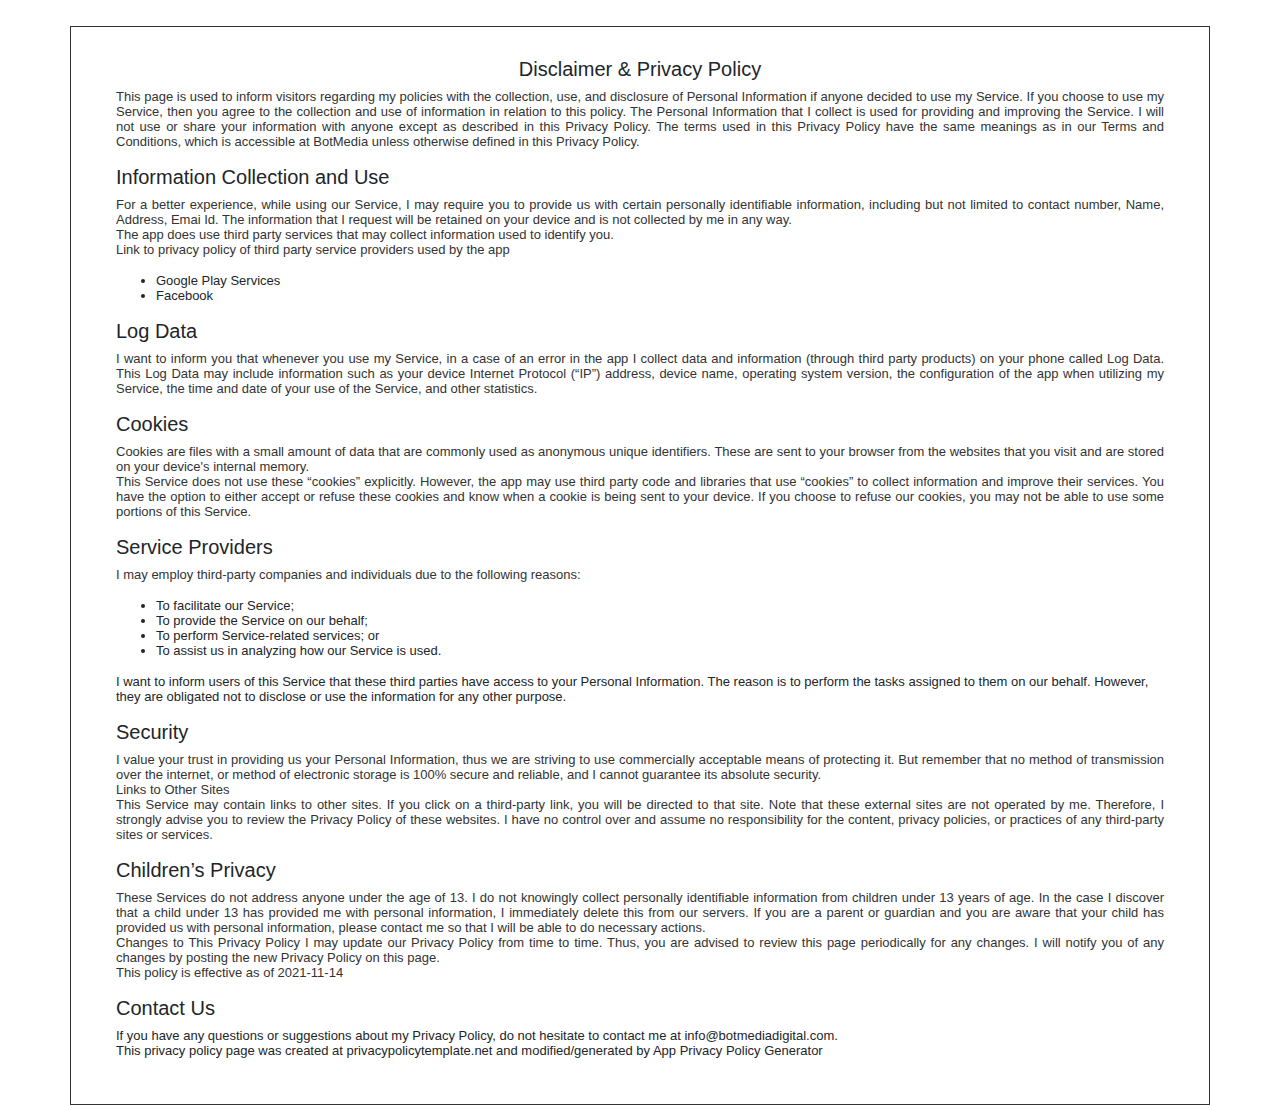
<file: disclaimer.html>
<!DOCTYPE html>
<html lang="en">
<meta http-equiv="content-type" content="text/html;charset=UTF-8" />

<head>
  <meta charset="UTF-8">
  <meta http-equiv="X-UA-Compatible" content="IE=edge">
  <meta name="viewport" content="width=device-width, initial-scale=1.0">
  <title>Disclaimer</title>
  <link rel="shortcut icon" href="images/builder-logo-light.png" type="image/x-icon">
  <link rel="stylesheet" href="css/bootstrap.min.css">
  <link rel="stylesheet" href="css/magnific-popup.css">
  <style>
    p {
      color: #333;
      text-align: justify;
    }
  </style>
</head>

<body>

  <div class="container" style="margin-top:2%; border:1px solid #333;">
    <div style=" margin:auto; font:normal 13px arial;    padding: 30px;">
      <h2 style="text-align:center; font-size: 20px;">Disclaimer &amp; Privacy Policy</h2>
      <p>

        This page is used to inform visitors regarding my policies with the collection, use, and disclosure
        of Personal Information if anyone decided to use my Service.

        If you choose to use my Service, then you agree to the collection and use of information in relation
        to this policy. The Personal Information that I collect is used for providing and improving the
        Service. I will not use or share your information with anyone except as described in this Privacy
        Policy.

        The terms used in this Privacy Policy have the same meanings as in our Terms and Conditions, which
        is accessible at BotMedia unless otherwise defined in this Privacy Policy.</p>

      <h5>Information Collection and Use</h5>
      <p>
        For a better experience, while using our Service, I may require you to provide us with certain
        personally identifiable information, including but not limited to contact number, Name, Address,
        Emai Id. The information that I request will be retained on your device and is not collected by me
        in any way.<br>

        The app does use third party services that may collect information used to identify you.<br>

        Link to privacy policy of third party service providers used by the app
      </p>
      <ul>
        <li>Google Play Services</li>
        <li>Facebook</li>
      </ul>
      <h5>Log Data</h5>
      <p>
        I want to inform you that whenever you use my Service, in a case of an error in the app I collect
        data and information (through third party products) on your phone called Log Data. This Log Data may
        include information such as your device Internet Protocol (“IP”) address, device name, operating
        system version, the configuration of the app when utilizing my Service, the time and date of your
        use of the Service, and other statistics.
      </p>
      <h5>Cookies</h5>
      <p>
        Cookies are files with a small amount of data that are commonly used as anonymous unique
        identifiers. These are sent to your browser from the websites that you visit and are stored on your
        device's internal memory.<br>

        This Service does not use these “cookies” explicitly. However, the app may use third party code and
        libraries that use “cookies” to collect information and improve their services. You have the option
        to either accept or refuse these cookies and know when a cookie is being sent to your device. If you
        choose to refuse our cookies, you may not be able to use some portions of this Service.
      </p>
      <h5>Service Providers</h5>
      <p>
        I may employ third-party companies and individuals due to the following reasons:
      <ul>
        <li>To facilitate our Service;</li>
        <li>To provide the Service on our behalf;</li>
        <li>To perform Service-related services; or</li>
        <li>To assist us in analyzing how our Service is used.</li>
      </ul>

      I want to inform users of this Service that these third parties have access to your Personal
      Information. The reason is to perform the tasks assigned to them on our behalf. However, they are
      obligated not to disclose or use the information for any other purpose.
      </p>
      <h5>Security</h5>
      <p>
        I value your trust in providing us your Personal Information, thus we are striving to use
        commercially acceptable means of protecting it. But remember that no method of transmission over the
        internet, or method of electronic storage is 100% secure and reliable, and I cannot guarantee its
        absolute security.<br>

        Links to Other Sites<br>

        This Service may contain links to other sites. If you click on a third-party link, you will be
        directed to that site. Note that these external sites are not operated by me. Therefore, I strongly
        advise you to review the Privacy Policy of these websites. I have no control over and assume no
        responsibility for the content, privacy policies, or practices of any third-party sites or services.
      </p>
      <h5>Children’s Privacy</h5>
      <p>
        These Services do not address anyone under the age of 13. I do not knowingly collect personally
        identifiable information from children under 13 years of age. In the case I discover that a child
        under 13 has provided me with personal information, I immediately delete this from our servers. If
        you are a parent or guardian and you are aware that your child has provided us with personal
        information, please contact me so that I will be able to do necessary actions.<br>

        Changes to This Privacy Policy

        I may update our Privacy Policy from time to time. Thus, you are advised to review this page
        periodically for any changes. I will notify you of any changes by posting the new Privacy Policy on
        this page.<br>

        This policy is effective as of 2021-11-14</p>
      <h5>Contact Us</h5>

      If you have any questions or suggestions about my Privacy Policy, do not hesitate to contact me at
      info@botmediadigital.com.<br>

      This privacy policy page was created at privacypolicytemplate.net and modified/generated by App Privacy
      Policy Generator
      </p>
    </div>

  </div>
  </div>

  <script src="js/jquery.html"></script>
  <script src="js/bootstrap.min.js"></script>
  <script src="js/jquery.magnific-popup.min.js"></script>

</body>

</html>
</file>
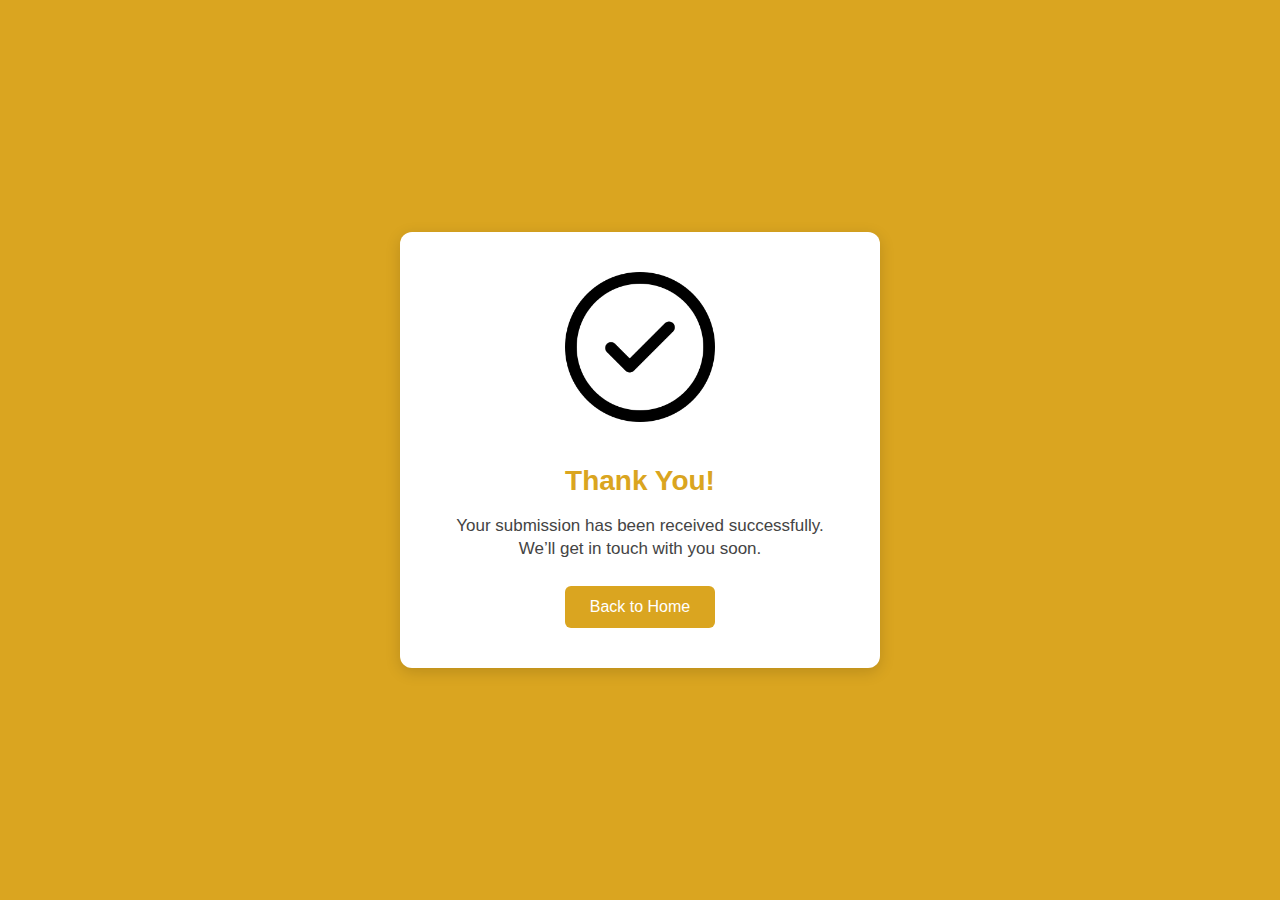
<file: thankyou.html>
<!DOCTYPE html>
<html lang="en">
<head>
    <!-- Google tag (gtag.js) -->
<script async src="https://www.googletagmanager.com/gtag/js?id=AW-16669513966">
</script>
<script>
  window.dataLayer = window.dataLayer || [];
  function gtag(){dataLayer.push(arguments);}
  gtag('js', new Date());

  gtag('config', 'AW-16669513966');
</script>
<!-- Event snippet for Riverview web lead form conversion page -->
<script>
  gtag('event', 'conversion', {'send_to': 'AW-16669513966/yqMACLD_voUbEO6x0ow-'});
</script>

  <meta charset="UTF-8">
  <meta name="viewport" content="width=device-width, initial-scale=1">
  <title>Thank You</title>
  <style>
    :root {
      --black: #444444;
      --darkblue: #daa520;
      --darkblue1: #daa520;
    }

    body {
      font-family: Arial, sans-serif;
      background: linear-gradient(135deg, var(--darkblue), var(--darkblue1));
      color: var(--black);
      margin: 0;
      padding: 0;
      display: flex;
      justify-content: center;
      align-items: center;
      height: 100vh;
    }

    .container {
      text-align: center;
      padding: 40px 30px;
      background: #fff;
      border-radius: 12px;
      box-shadow: 0 4px 15px rgba(0,0,0,0.15);
      max-width: 420px;
      width: 90%;
      animation: fadeIn 1s ease-in;
    }

    @keyframes fadeIn {
      from { opacity: 0; transform: translateY(20px); }
      to { opacity: 1; transform: translateY(0); }
    }

    .thank-img {
      width: 150px;
      height: auto;
      margin-bottom: 20px;
    }

    h1 {
      color: var(--darkblue);
      margin-bottom: 15px;
      font-size: 28px;
    }

    p {
      font-size: 17px;
      margin-bottom: 25px;
      line-height: 1.4;
    }

    .btn-home {
      display: inline-block;
      padding: 12px 25px;
      background-color: var(--darkblue);
      color: #fff;
      text-decoration: none;
      font-size: 16px;
      border-radius: 6px;
      transition: background-color 0.3s;
    }

    .btn-home:hover {
      background-color: var(--darkblue1);
    }
  </style>
</head>
<body>

  <div class="container">
    <img class="thank-img" src="images/icon/checkb.png" alt="Thank You">
    <h1>Thank You!</h1>
    <p>Your submission has been received successfully.<br> We’ll get in touch with you soon.</p>
    <a href="index.html" class="btn-home">Back to Home</a>
  </div>

</body>
</html>
</file>
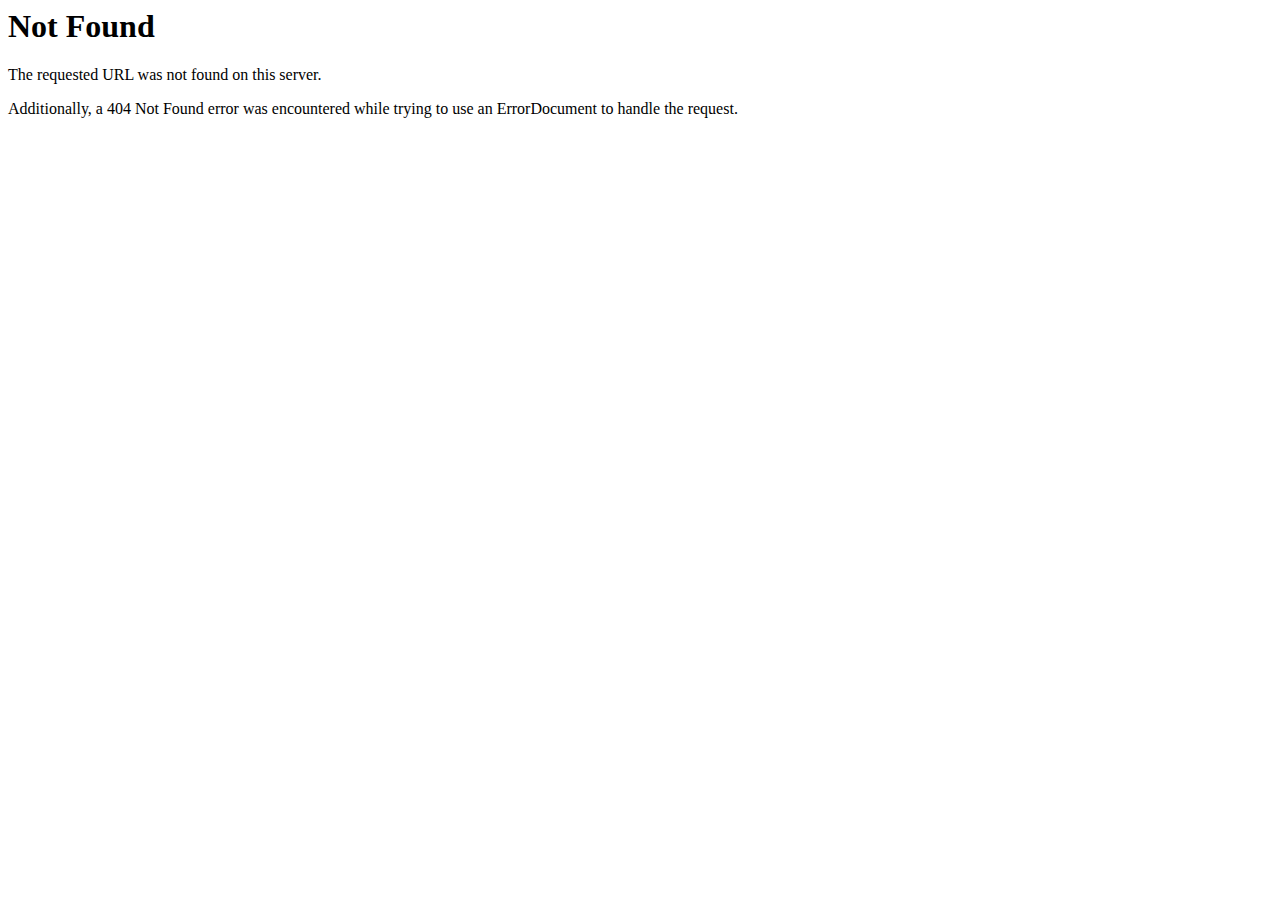
<file: images/about-2.html>
<!DOCTYPE HTML PUBLIC "-//IETF//DTD HTML 2.0//EN">
<html><head>
<title>404 Not Found</title>
</head><body>
<h1>Not Found</h1>
<p>The requested URL was not found on this server.</p>
<p>Additionally, a 404 Not Found
error was encountered while trying to use an ErrorDocument to handle the request.</p>
</body></html>
</file>
